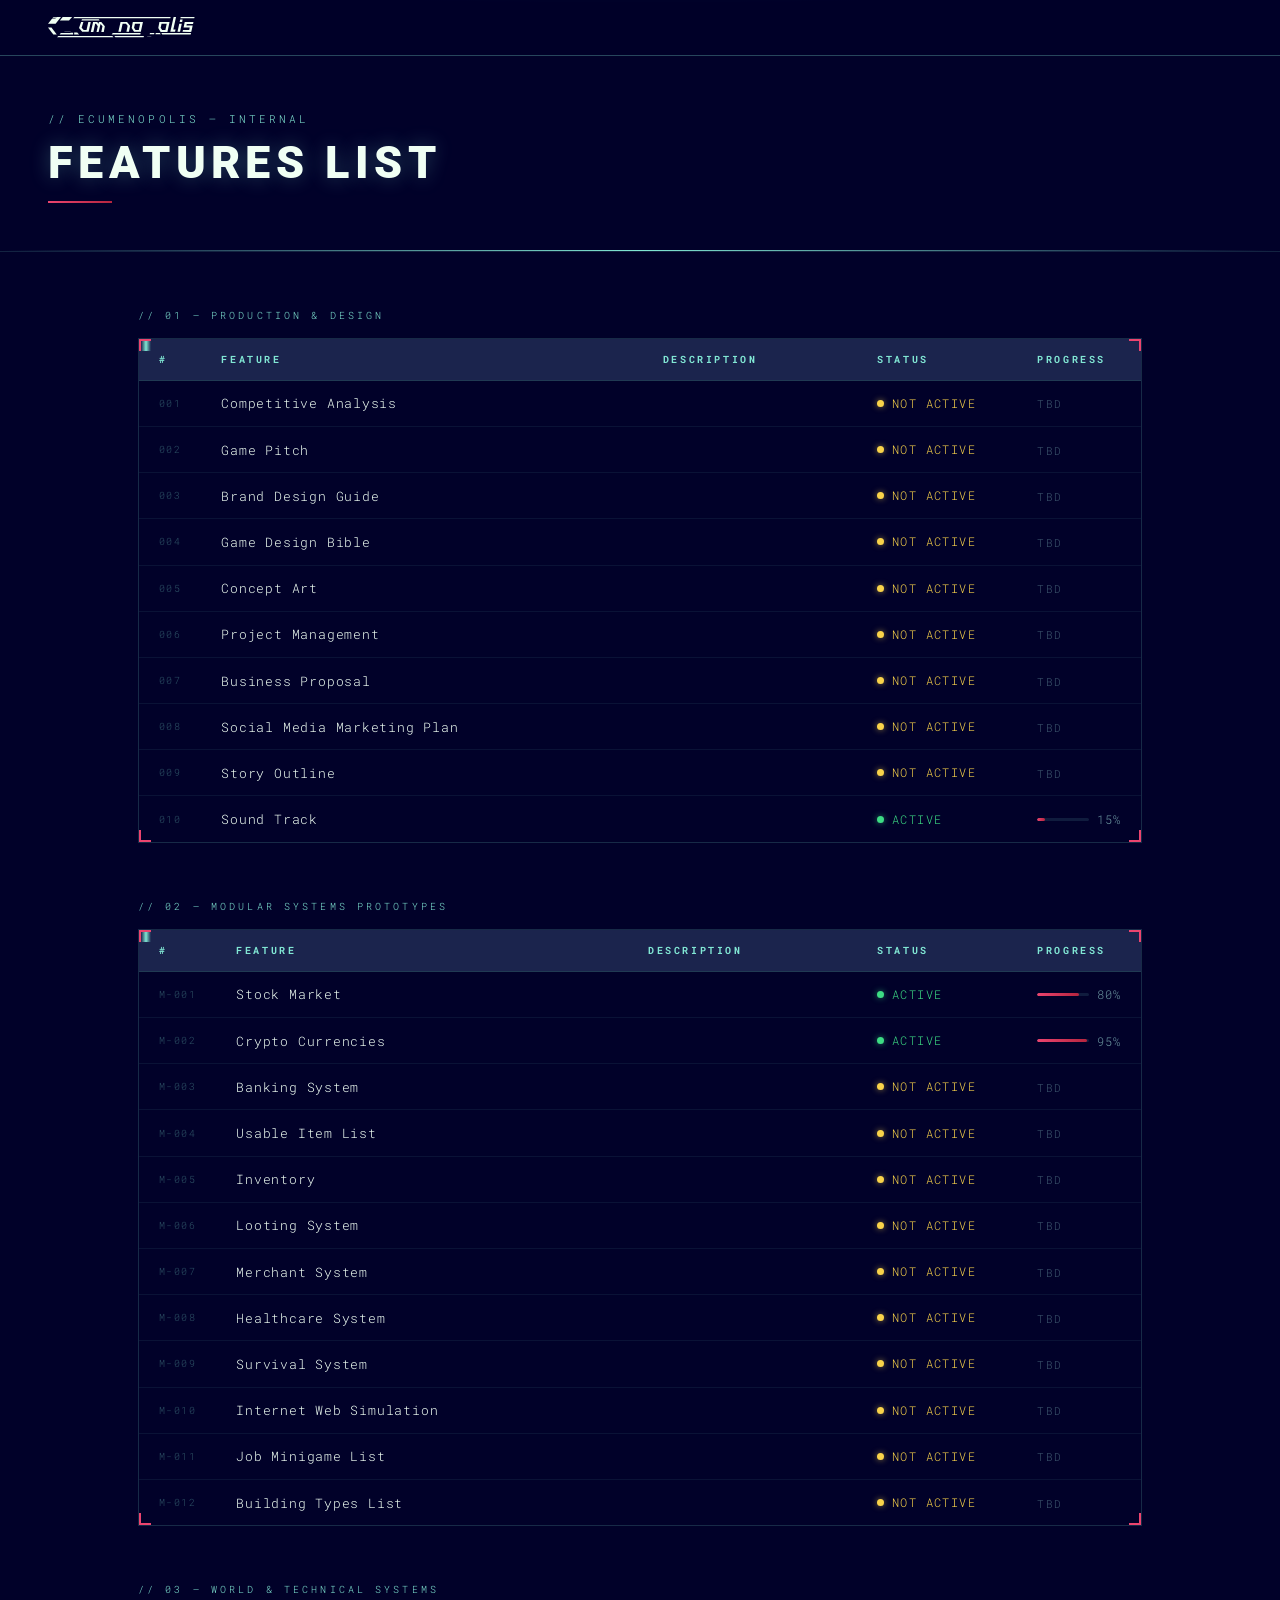
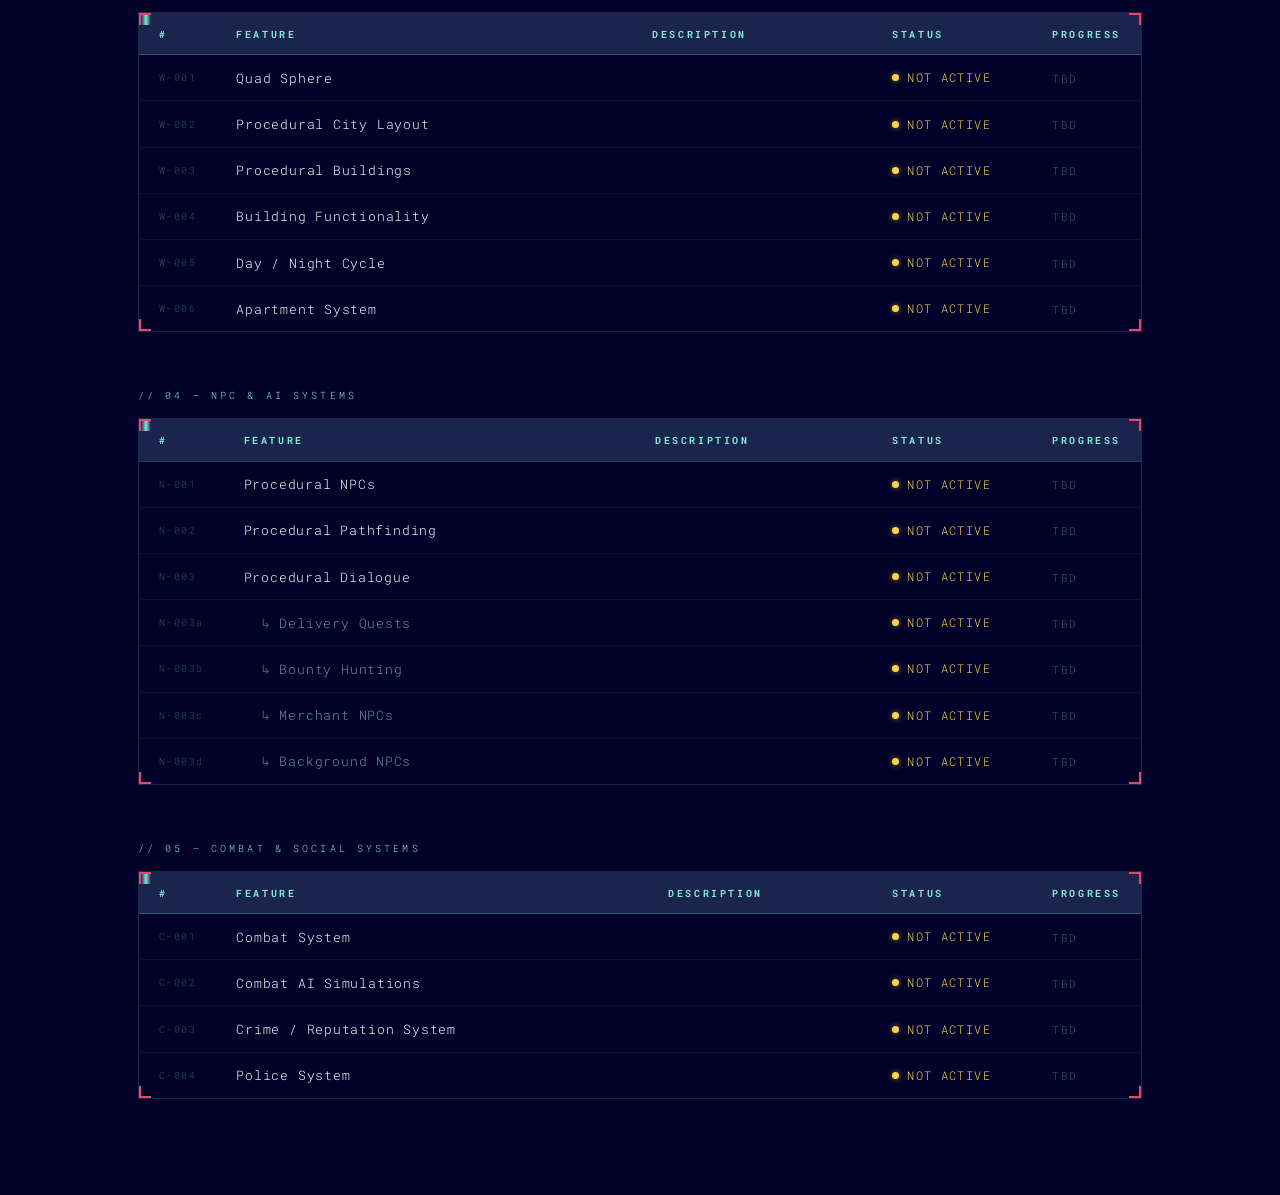
<file: ecumenopolis_features_list.html>
<!DOCTYPE html>
<html lang="en">
<head>
<meta charset="UTF-8" />
<meta name="viewport" content="width=device-width, initial-scale=1.0" />
<title>Ecumenopolis — Features List</title>
<link rel="preconnect" href="https://fonts.googleapis.com" />
<link rel="preconnect" href="https://fonts.gstatic.com" crossorigin />
<link href="https://fonts.googleapis.com/css2?family=Roboto:wght@300;400;700&family=Roboto+Mono:wght@400;700&display=swap" rel="stylesheet" />
<style>
  :root {
    --col-bg:        #010129;
    --col-surface:   #1b244d;
    --col-dark-brey: #3a5056;
    --col-pale-blue: #68919c;
    --col-teal:      #81e7d4;
    --col-burn-red:  #b5253f;
    --col-hot-pink:  #eb446f;
    --col-orange:    #f09234;
    --col-yellow:    #f9d34a;
    --col-peach:     #f5c289;
    --col-off-white: #f0fff4;
    --font-main: 'Roboto', sans-serif;
    --font-mono: 'Roboto Mono', monospace;
  }

  *, *::before, *::after { box-sizing: border-box; margin: 0; padding: 0; }
  html { scroll-behavior: smooth; }

  body {
    background: var(--col-bg);
    color: var(--col-off-white);
    font-family: var(--font-main);
    font-weight: 300;
    min-height: 100vh;
    overflow-x: hidden;
  }

  /* ── NAV ── */
  .nav {
    position: fixed;
    top: 0; left: 0; right: 0;
    z-index: 100;
    display: flex;
    align-items: center;
    padding: 0 3rem;
    height: 56px;
    background: rgba(1, 1, 41, 0.92);
    border-bottom: 1px solid rgba(129, 231, 212, 0.3);
    backdrop-filter: blur(8px);
  }
  .nav__logo-img {
    height: 22px;
    width: auto;
    display: block;
  }

  /* ── PAGE HEADER ── */
  .page-header {
    padding: 7rem 3rem 3rem;
    border-bottom: 1px solid rgba(129, 231, 212, 0.15);
    position: relative;
  }
  .page-header::after {
    content: '';
    position: absolute;
    bottom: 0; left: 0; right: 0;
    height: 1px;
    background: linear-gradient(90deg, transparent, var(--col-teal), transparent);
  }
  .page-header__label {
    font-family: var(--font-mono);
    font-size: 0.68rem;
    letter-spacing: 0.28em;
    color: var(--col-teal);
    margin-bottom: 0.6rem;
    text-transform: uppercase;
  }
  .page-header__title {
    font-size: clamp(1.6rem, 4vw, 2.8rem);
    font-weight: 900;
    letter-spacing: 0.12em;
    text-transform: uppercase;
    color: var(--col-off-white);
    text-shadow: 0 0 20px rgba(129, 231, 212, 0.3);
    margin-bottom: 0.75rem;
  }
  .page-header__divider {
    width: 64px;
    height: 2px;
    background: linear-gradient(90deg, var(--col-hot-pink), var(--col-burn-red));
  }

  /* ── MAIN CONTENT ── */
  .content {
    max-width: 1100px;
    margin: 0 auto;
    padding: 3.5rem 3rem 6rem;
    display: flex;
    flex-direction: column;
    gap: 3.5rem;
  }

  /* ── SECTION LABEL ── */
  .section-label {
    font-family: var(--font-mono);
    font-size: 0.65rem;
    letter-spacing: 0.3em;
    color: var(--col-teal);
    text-transform: uppercase;
    margin-bottom: 1rem;
  }

  /* ── TABLE ── */
  .table-wrap {
    border: 1px solid rgba(129, 231, 212, 0.18);
    position: relative;
  }
  .table-wrap::before {
    content: '';
    position: absolute;
    top: 0; left: 0; right: 0;
    height: 1px;
    background: linear-gradient(90deg, transparent, var(--col-teal), transparent);
  }

  table {
    width: 100%;
    border-collapse: collapse;
    font-family: var(--font-mono);
    font-size: 0.8rem;
  }

  thead tr {
    background: var(--col-surface);
    border-bottom: 1px solid rgba(129, 231, 212, 0.25);
  }

  thead th {
    padding: 0.85rem 1.25rem;
    text-align: left;
    font-size: 0.65rem;
    letter-spacing: 0.25em;
    color: var(--col-teal);
    text-transform: uppercase;
    font-weight: 700;
  }

  tbody tr {
    border-bottom: 1px solid rgba(129, 231, 212, 0.08);
    transition: background 0.15s;
  }
  tbody tr:last-child { border-bottom: none; }
  tbody tr:hover { background: rgba(129, 231, 212, 0.04); }

  /* Complete rows dimmed */
  tbody tr.complete {
    opacity: 0.45;
  }

  td {
    padding: 0.85rem 1.25rem;
    vertical-align: middle;
  }

  .td-index {
    color: rgba(129, 231, 212, 0.35);
    font-size: 0.6rem;
    letter-spacing: 0.15em;
    width: 48px;
    white-space: nowrap;
  }

  .td-name {
    color: var(--col-off-white);
    letter-spacing: 0.06em;
    font-size: 0.82rem;
  }
  .td-name.sub {
    color: var(--col-pale-blue);
    padding-left: 2.25rem;
  }
  .td-name.sub::before {
    content: '↳';
    margin-right: 0.5rem;
    color: rgba(129, 231, 212, 0.4);
  }

  .td-desc {
    color: var(--col-pale-blue);
    font-size: 0.75rem;
    letter-spacing: 0.03em;
    max-width: 340px;
    line-height: 1.5;
  }

  .td-status {
    white-space: nowrap;
    width: 160px;
  }

  .td-progress {
    width: 90px;
    font-size: 0.75rem;
    color: var(--col-pale-blue);
    letter-spacing: 0.08em;
    white-space: nowrap;
  }

  /* ── STATUS DOTS ── */
  .status {
    display: flex;
    align-items: center;
    gap: 0.5rem;
    font-size: 0.72rem;
    letter-spacing: 0.12em;
    text-transform: uppercase;
  }
  .dot {
    width: 7px;
    height: 7px;
    border-radius: 50%;
    flex-shrink: 0;
  }
  .dot--not-active { background: var(--col-yellow); box-shadow: 0 0 6px rgba(249,211,74,0.6); }
  .dot--active     { background: #3ddc84; box-shadow: 0 0 6px rgba(61,220,132,0.6); }
  .dot--complete   { background: #4a5568; }

  .status--not-active { color: var(--col-yellow); }
  .status--active     { color: #3ddc84; }
  .status--complete   { color: #4a5568; }

  /* ── CORNER ACCENTS ── */
  .corner-box {
    position: relative;
  }
  .corner-box::before,
  .corner-box::after,
  .corner-box .c3,
  .corner-box .c4 {
    content: '';
    position: absolute;
    width: 12px;
    height: 12px;
    border-color: var(--col-hot-pink);
    border-style: solid;
  }
  .corner-box::before { top: 0; left: 0; border-width: 2px 0 0 2px; }
  .corner-box::after  { top: 0; right: 0; border-width: 2px 2px 0 0; }
  .corner-box .c3     { bottom: 0; left: 0; border-width: 0 0 2px 2px; }
  .corner-box .c4     { bottom: 0; right: 0; border-width: 0 2px 2px 0; }

  /* ── SCAN LINE ── */
  .scan-wrap {
    position: fixed;
    inset: 0;
    pointer-events: none;
    z-index: 0;
    overflow: hidden;
  }
  .scan-line {
    position: absolute;
    top: 0; left: 0; right: 0;
    height: 2px;
    background: linear-gradient(90deg, transparent, rgba(129,231,212,0.12), transparent);
    animation: scan 18s linear infinite;
  }
  @keyframes scan {
    0%   { top: 0%; opacity: 1; }
    49%  { opacity: 1; }
    50%  { top: 100%; opacity: 0; }
    51%  { top: 0%; opacity: 0; }
    52%  { opacity: 1; }
    100% { top: 100%; opacity: 1; }
  }

  /* ── PROGRESS BAR INLINE ── */
  .progress-bar-wrap {
    display: flex;
    align-items: center;
    gap: 0.5rem;
  }
  .progress-bar {
    width: 52px;
    height: 3px;
    background: rgba(129,231,212,0.12);
    border-radius: 2px;
    overflow: hidden;
  }
  .progress-bar__fill {
    height: 100%;
    background: linear-gradient(90deg, var(--col-hot-pink), var(--col-burn-red));
    border-radius: 2px;
  }
  .progress-tbd {
    color: rgba(104, 145, 156, 0.6);
    font-size: 0.68rem;
    letter-spacing: 0.15em;
  }
</style>
</head>
<body>

<div class="scan-wrap"><div class="scan-line"></div></div>

<!-- NAV -->
<nav class="nav">
  <a class="nav__logo" href="#">
    <svg class="nav__logo-img" viewBox="0 0 2492 373" fill="none" xmlns="http://www.w3.org/2000/svg" style="height:22px;width:auto;">
      <path d="M382.676 249.041L394.718 261.041H426V265.041H393.064L381.023 253.041H279V249.041H382.676Z" fill="#F0FFF4"/><path d="M1715.72 326.041L1724.22 333.041H1751V337.041H1722.78L1714.28 330.041H1682V326.041H1715.72Z" fill="#F0FFF4"/><path d="M58 180.041L0 180.043L90 296.041H149L58 180.041Z" fill="#F0FFF4"/><path d="M576 38.0412H859L877 61.0412H568L576 38.0412Z" fill="#F0FFF4"/><path d="M447.001 0.0412102H2079L2074 23.0412H427L447.001 0.0412102Z" fill="#F0FFF4"/><path d="M175 321.041H1092L1110 345.041H154L175 321.041Z" fill="#F0FFF4"/><path d="M1125 321.041H1627L1622 345.041H1143L1125 321.041Z" fill="#F0FFF4"/><path d="M217 273.041H426V296.041H197L217 273.041Z" fill="#F0FFF4"/><path d="M1099 273.041H1570.5L1565.5 296.041H1079L1099 273.041Z" fill="#F0FFF4"/><path d="M1922.5 273.041H2424.5L2419.5 296.041H1937L1922.5 273.041Z" fill="#F0FFF4"/><path d="M1728.5 269.541L1804 270.041L1799 292.041H1724L1728.5 269.541Z" fill="#F0FFF4"/><path d="M2249.5 0.0412102H2485L2480 23.0412H2245L2249.5 0.0412102Z" fill="#F0FFF4"/><path d="M1827.5 270.041L1897 270.575L1912 294.041L1823 292.541L1827.5 270.041Z" fill="#F0FFF4"/><path d="M356 60.0412H201L249 0.0056165L409 0L356 60.0412Z" fill="#F0FFF4"/><path d="M495.864 263.541L443.864 263.539V296.539H526.861L495.864 263.541Z" fill="#F0FFF4"/><path d="M561 84.0412H600L570.5 180.403L605.41 219.672H653.414L683.143 84.0412H725.414L688.658 252.041H580.432L526 187.321L561 84.0412Z" fill="#F0FFF4"/><path d="M1372.5 252.041H1330L1350 148.761L1322 116.41L1265 116.41L1235.27 252.041H1193L1229.76 84.0412H1340L1392.41 148.761L1372.5 252.041Z" fill="#F0FFF4"/><path d="M945.993 253.458L904.007 253.441L923.634 156.941L890.634 116.941L858 255.041H823L844.001 156.441L814.759 115.107L799.407 115.107L769.001 253.963L726 254.04L764.001 83.9772L834.993 83.9772L856.501 115.688L862.993 83.9628L904.007 84.4577L963.994 156.941L945.993 253.458Z" fill="#F0FFF4"/><path d="M1419 187.96L1438 84.0412L1610 84.0412L1574 252.041L1459 252.041L1419 187.96ZM1561.83 115.358L1473.72 115.358L1472.54 120.828L1459.12 181.993L1483.5 220.778H1539.37L1561.83 115.358Z" fill="#F0FFF4"/><path d="M1870 187.96L1889 84.0412L2061 84.0412L2024.86 252.455L1910.12 252.455L1870 187.96ZM2012.83 115.358L1924.72 115.358L1923.54 120.828L1910.12 181.993L1934.5 220.778H1990.37L2012.83 115.358Z" fill="#F0FFF4"/><path d="M2267.91 115.541L2238.79 252.041H2196L2225.91 115.541H2267.91Z" fill="#F0FFF4"/><path fill-rule="evenodd" clip-rule="evenodd" d="M2241 43.0412H2282.29L2274.94 83.5393H2232.94L2241 43.0412Z" fill="#F0FFF4"/><path fill-rule="evenodd" clip-rule="evenodd" d="M2171 0.0412102L2124.8 212.041H2163.17L2154 252.041H2074L2130 0.0412102H2171Z" fill="#F0FFF4"/><path d="M2318.51 85.0412H2466.51L2459.01 120.041H2352.01L2348.01 143.541H2453.51L2430.01 252.041L2408.51 252.541L2281 252.041L2289 219.041H2395L2403 178.041L2299 176.041L2318.51 85.0412Z" fill="#F0FFF4"/><path d="M129 116.041H0L64.3281 34.0412H120.016L126 30.0412H67.4658L72.957 23.0412H132.016L138 19.0412H76.0947L81.5859 12.0412H145.016L151 8.04121H84.7246L91 0.0412102H220L129 116.041Z" fill="#F0FFF4"/>
    </svg>
  </a>
</nav>

<!-- PAGE HEADER -->
<header class="page-header">
  <div class="page-header__label">// ECUMENOPOLIS — INTERNAL</div>
  <div class="page-header__title">Features List</div>
  <div class="page-header__divider"></div>
</header>

<!-- CONTENT -->
<main class="content">

  <!-- ── PRODUCTION & DESIGN ── -->
  <section>
    <div class="section-label">// 01 — Production &amp; Design</div>
    <div class="table-wrap corner-box">
      <span class="c3"></span><span class="c4"></span>
      <table>
        <thead>
          <tr>
            <th>#</th>
            <th>Feature</th>
            <th>Description</th>
            <th>Status</th>
            <th>Progress</th>
          </tr>
        </thead>
        <tbody>

          <tr>
            <td class="td-index">001</td>
            <td class="td-name">Competitive Analysis</td>
            <td class="td-desc"></td>
            <td class="td-status">
              <div class="status status--not-active">
                <span class="dot dot--not-active"></span> Not Active
              </div>
            </td>
            <td class="td-progress"><span class="progress-tbd">TBD</span></td>
          </tr>

          <tr>
            <td class="td-index">002</td>
            <td class="td-name">Game Pitch</td>
            <td class="td-desc"></td>
            <td class="td-status">
              <div class="status status--not-active">
                <span class="dot dot--not-active"></span> Not Active
              </div>
            </td>
            <td class="td-progress"><span class="progress-tbd">TBD</span></td>
          </tr>

          <tr>
            <td class="td-index">003</td>
            <td class="td-name">Brand Design Guide</td>
            <td class="td-desc"></td>
            <td class="td-status">
              <div class="status status--not-active">
                <span class="dot dot--not-active"></span> Not Active
              </div>
            </td>
            <td class="td-progress"><span class="progress-tbd">TBD</span></td>
          </tr>

          <tr>
            <td class="td-index">004</td>
            <td class="td-name">Game Design Bible</td>
            <td class="td-desc"></td>
            <td class="td-status">
              <div class="status status--not-active">
                <span class="dot dot--not-active"></span> Not Active
              </div>
            </td>
            <td class="td-progress"><span class="progress-tbd">TBD</span></td>
          </tr>

          <tr>
            <td class="td-index">005</td>
            <td class="td-name">Concept Art</td>
            <td class="td-desc"></td>
            <td class="td-status">
              <div class="status status--not-active">
                <span class="dot dot--not-active"></span> Not Active
              </div>
            </td>
            <td class="td-progress"><span class="progress-tbd">TBD</span></td>
          </tr>

          <tr>
            <td class="td-index">006</td>
            <td class="td-name">Project Management</td>
            <td class="td-desc"></td>
            <td class="td-status">
              <div class="status status--not-active">
                <span class="dot dot--not-active"></span> Not Active
              </div>
            </td>
            <td class="td-progress"><span class="progress-tbd">TBD</span></td>
          </tr>

          <tr>
            <td class="td-index">007</td>
            <td class="td-name">Business Proposal</td>
            <td class="td-desc"></td>
            <td class="td-status">
              <div class="status status--not-active">
                <span class="dot dot--not-active"></span> Not Active
              </div>
            </td>
            <td class="td-progress"><span class="progress-tbd">TBD</span></td>
          </tr>

          <tr>
            <td class="td-index">008</td>
            <td class="td-name">Social Media Marketing Plan</td>
            <td class="td-desc"></td>
            <td class="td-status">
              <div class="status status--not-active">
                <span class="dot dot--not-active"></span> Not Active
              </div>
            </td>
            <td class="td-progress"><span class="progress-tbd">TBD</span></td>
          </tr>

          <tr>
            <td class="td-index">009</td>
            <td class="td-name">Story Outline</td>
            <td class="td-desc"></td>
            <td class="td-status">
              <div class="status status--not-active">
                <span class="dot dot--not-active"></span> Not Active
              </div>
            </td>
            <td class="td-progress"><span class="progress-tbd">TBD</span></td>
          </tr>

          <tr>
            <td class="td-index">010</td>
            <td class="td-name">Sound Track</td>
            <td class="td-desc"></td>
            <td class="td-status">
              <div class="status status--active">
                <span class="dot dot--active"></span> Active
              </div>
            </td>
            <td class="td-progress">
              <div class="progress-bar-wrap">
                <div class="progress-bar"><div class="progress-bar__fill" style="width:15%"></div></div>
                15%
              </div>
            </td>
          </tr>

        </tbody>
      </table>
    </div>
  </section>

  <!-- ── MODULAR SYSTEMS ── -->
  <section>
    <div class="section-label">// 02 — Modular Systems Prototypes</div>
    <div class="table-wrap corner-box">
      <span class="c3"></span><span class="c4"></span>
      <table>
        <thead>
          <tr>
            <th>#</th>
            <th>Feature</th>
            <th>Description</th>
            <th>Status</th>
            <th>Progress</th>
          </tr>
        </thead>
        <tbody>

          <tr>
            <td class="td-index">M-001</td>
            <td class="td-name">Stock Market</td>
            <td class="td-desc"></td>
            <td class="td-status">
              <div class="status status--active">
                <span class="dot dot--active"></span> Active
              </div>
            </td>
            <td class="td-progress">
              <div class="progress-bar-wrap">
                <div class="progress-bar"><div class="progress-bar__fill" style="width:80%"></div></div>
                80%
              </div>
            </td>
          </tr>

          <tr>
            <td class="td-index">M-002</td>
            <td class="td-name">Crypto Currencies</td>
            <td class="td-desc"></td>
            <td class="td-status">
              <div class="status status--active">
                <span class="dot dot--active"></span> Active
              </div>
            </td>
            <td class="td-progress">
              <div class="progress-bar-wrap">
                <div class="progress-bar"><div class="progress-bar__fill" style="width:95%"></div></div>
                95%
              </div>
            </td>
          </tr>

          <tr>
            <td class="td-index">M-003</td>
            <td class="td-name">Banking System</td>
            <td class="td-desc"></td>
            <td class="td-status">
              <div class="status status--not-active">
                <span class="dot dot--not-active"></span> Not Active
              </div>
            </td>
            <td class="td-progress"><span class="progress-tbd">TBD</span></td>
          </tr>

          <tr>
            <td class="td-index">M-004</td>
            <td class="td-name">Usable Item List</td>
            <td class="td-desc"></td>
            <td class="td-status">
              <div class="status status--not-active">
                <span class="dot dot--not-active"></span> Not Active
              </div>
            </td>
            <td class="td-progress"><span class="progress-tbd">TBD</span></td>
          </tr>

          <tr>
            <td class="td-index">M-005</td>
            <td class="td-name">Inventory</td>
            <td class="td-desc"></td>
            <td class="td-status">
              <div class="status status--not-active">
                <span class="dot dot--not-active"></span> Not Active
              </div>
            </td>
            <td class="td-progress"><span class="progress-tbd">TBD</span></td>
          </tr>

          <tr>
            <td class="td-index">M-006</td>
            <td class="td-name">Looting System</td>
            <td class="td-desc"></td>
            <td class="td-status">
              <div class="status status--not-active">
                <span class="dot dot--not-active"></span> Not Active
              </div>
            </td>
            <td class="td-progress"><span class="progress-tbd">TBD</span></td>
          </tr>

          <tr>
            <td class="td-index">M-007</td>
            <td class="td-name">Merchant System</td>
            <td class="td-desc"></td>
            <td class="td-status">
              <div class="status status--not-active">
                <span class="dot dot--not-active"></span> Not Active
              </div>
            </td>
            <td class="td-progress"><span class="progress-tbd">TBD</span></td>
          </tr>

          <tr>
            <td class="td-index">M-008</td>
            <td class="td-name">Healthcare System</td>
            <td class="td-desc"></td>
            <td class="td-status">
              <div class="status status--not-active">
                <span class="dot dot--not-active"></span> Not Active
              </div>
            </td>
            <td class="td-progress"><span class="progress-tbd">TBD</span></td>
          </tr>

          <tr>
            <td class="td-index">M-009</td>
            <td class="td-name">Survival System</td>
            <td class="td-desc"></td>
            <td class="td-status">
              <div class="status status--not-active">
                <span class="dot dot--not-active"></span> Not Active
              </div>
            </td>
            <td class="td-progress"><span class="progress-tbd">TBD</span></td>
          </tr>

          <tr>
            <td class="td-index">M-010</td>
            <td class="td-name">Internet Web Simulation</td>
            <td class="td-desc"></td>
            <td class="td-status">
              <div class="status status--not-active">
                <span class="dot dot--not-active"></span> Not Active
              </div>
            </td>
            <td class="td-progress"><span class="progress-tbd">TBD</span></td>
          </tr>

          <tr>
            <td class="td-index">M-011</td>
            <td class="td-name">Job Minigame List</td>
            <td class="td-desc"></td>
            <td class="td-status">
              <div class="status status--not-active">
                <span class="dot dot--not-active"></span> Not Active
              </div>
            </td>
            <td class="td-progress"><span class="progress-tbd">TBD</span></td>
          </tr>

          <tr>
            <td class="td-index">M-012</td>
            <td class="td-name">Building Types List</td>
            <td class="td-desc"></td>
            <td class="td-status">
              <div class="status status--not-active">
                <span class="dot dot--not-active"></span> Not Active
              </div>
            </td>
            <td class="td-progress"><span class="progress-tbd">TBD</span></td>
          </tr>

        </tbody>
      </table>
    </div>
  </section>

  <!-- ── WORLD & TECH ── -->
  <section>
    <div class="section-label">// 03 — World &amp; Technical Systems</div>
    <div class="table-wrap corner-box">
      <span class="c3"></span><span class="c4"></span>
      <table>
        <thead>
          <tr>
            <th>#</th>
            <th>Feature</th>
            <th>Description</th>
            <th>Status</th>
            <th>Progress</th>
          </tr>
        </thead>
        <tbody>

          <tr>
            <td class="td-index">W-001</td>
            <td class="td-name">Quad Sphere</td>
            <td class="td-desc"></td>
            <td class="td-status">
              <div class="status status--not-active">
                <span class="dot dot--not-active"></span> Not Active
              </div>
            </td>
            <td class="td-progress"><span class="progress-tbd">TBD</span></td>
          </tr>

          <tr>
            <td class="td-index">W-002</td>
            <td class="td-name">Procedural City Layout</td>
            <td class="td-desc"></td>
            <td class="td-status">
              <div class="status status--not-active">
                <span class="dot dot--not-active"></span> Not Active
              </div>
            </td>
            <td class="td-progress"><span class="progress-tbd">TBD</span></td>
          </tr>

          <tr>
            <td class="td-index">W-003</td>
            <td class="td-name">Procedural Buildings</td>
            <td class="td-desc"></td>
            <td class="td-status">
              <div class="status status--not-active">
                <span class="dot dot--not-active"></span> Not Active
              </div>
            </td>
            <td class="td-progress"><span class="progress-tbd">TBD</span></td>
          </tr>

          <tr>
            <td class="td-index">W-004</td>
            <td class="td-name">Building Functionality</td>
            <td class="td-desc"></td>
            <td class="td-status">
              <div class="status status--not-active">
                <span class="dot dot--not-active"></span> Not Active
              </div>
            </td>
            <td class="td-progress"><span class="progress-tbd">TBD</span></td>
          </tr>

          <tr>
            <td class="td-index">W-005</td>
            <td class="td-name">Day / Night Cycle</td>
            <td class="td-desc"></td>
            <td class="td-status">
              <div class="status status--not-active">
                <span class="dot dot--not-active"></span> Not Active
              </div>
            </td>
            <td class="td-progress"><span class="progress-tbd">TBD</span></td>
          </tr>

          <tr>
            <td class="td-index">W-006</td>
            <td class="td-name">Apartment System</td>
            <td class="td-desc"></td>
            <td class="td-status">
              <div class="status status--not-active">
                <span class="dot dot--not-active"></span> Not Active
              </div>
            </td>
            <td class="td-progress"><span class="progress-tbd">TBD</span></td>
          </tr>

        </tbody>
      </table>
    </div>
  </section>

  <!-- ── NPC & AI ── -->
  <section>
    <div class="section-label">// 04 — NPC &amp; AI Systems</div>
    <div class="table-wrap corner-box">
      <span class="c3"></span><span class="c4"></span>
      <table>
        <thead>
          <tr>
            <th>#</th>
            <th>Feature</th>
            <th>Description</th>
            <th>Status</th>
            <th>Progress</th>
          </tr>
        </thead>
        <tbody>

          <tr>
            <td class="td-index">N-001</td>
            <td class="td-name">Procedural NPCs</td>
            <td class="td-desc"></td>
            <td class="td-status">
              <div class="status status--not-active">
                <span class="dot dot--not-active"></span> Not Active
              </div>
            </td>
            <td class="td-progress"><span class="progress-tbd">TBD</span></td>
          </tr>

          <tr>
            <td class="td-index">N-002</td>
            <td class="td-name">Procedural Pathfinding</td>
            <td class="td-desc"></td>
            <td class="td-status">
              <div class="status status--not-active">
                <span class="dot dot--not-active"></span> Not Active
              </div>
            </td>
            <td class="td-progress"><span class="progress-tbd">TBD</span></td>
          </tr>

          <tr>
            <td class="td-index">N-003</td>
            <td class="td-name">Procedural Dialogue</td>
            <td class="td-desc"></td>
            <td class="td-status">
              <div class="status status--not-active">
                <span class="dot dot--not-active"></span> Not Active
              </div>
            </td>
            <td class="td-progress"><span class="progress-tbd">TBD</span></td>
          </tr>

          <tr>
            <td class="td-index">N-003a</td>
            <td class="td-name sub">Delivery Quests</td>
            <td class="td-desc"></td>
            <td class="td-status">
              <div class="status status--not-active">
                <span class="dot dot--not-active"></span> Not Active
              </div>
            </td>
            <td class="td-progress"><span class="progress-tbd">TBD</span></td>
          </tr>

          <tr>
            <td class="td-index">N-003b</td>
            <td class="td-name sub">Bounty Hunting</td>
            <td class="td-desc"></td>
            <td class="td-status">
              <div class="status status--not-active">
                <span class="dot dot--not-active"></span> Not Active
              </div>
            </td>
            <td class="td-progress"><span class="progress-tbd">TBD</span></td>
          </tr>

          <tr>
            <td class="td-index">N-003c</td>
            <td class="td-name sub">Merchant NPCs</td>
            <td class="td-desc"></td>
            <td class="td-status">
              <div class="status status--not-active">
                <span class="dot dot--not-active"></span> Not Active
              </div>
            </td>
            <td class="td-progress"><span class="progress-tbd">TBD</span></td>
          </tr>

          <tr>
            <td class="td-index">N-003d</td>
            <td class="td-name sub">Background NPCs</td>
            <td class="td-desc"></td>
            <td class="td-status">
              <div class="status status--not-active">
                <span class="dot dot--not-active"></span> Not Active
              </div>
            </td>
            <td class="td-progress"><span class="progress-tbd">TBD</span></td>
          </tr>

        </tbody>
      </table>
    </div>
  </section>

  <!-- ── COMBAT & SOCIAL ── -->
  <section>
    <div class="section-label">// 05 — Combat &amp; Social Systems</div>
    <div class="table-wrap corner-box">
      <span class="c3"></span><span class="c4"></span>
      <table>
        <thead>
          <tr>
            <th>#</th>
            <th>Feature</th>
            <th>Description</th>
            <th>Status</th>
            <th>Progress</th>
          </tr>
        </thead>
        <tbody>

          <tr>
            <td class="td-index">C-001</td>
            <td class="td-name">Combat System</td>
            <td class="td-desc"></td>
            <td class="td-status">
              <div class="status status--not-active">
                <span class="dot dot--not-active"></span> Not Active
              </div>
            </td>
            <td class="td-progress"><span class="progress-tbd">TBD</span></td>
          </tr>

          <tr>
            <td class="td-index">C-002</td>
            <td class="td-name">Combat AI Simulations</td>
            <td class="td-desc"></td>
            <td class="td-status">
              <div class="status status--not-active">
                <span class="dot dot--not-active"></span> Not Active
              </div>
            </td>
            <td class="td-progress"><span class="progress-tbd">TBD</span></td>
          </tr>

          <tr>
            <td class="td-index">C-003</td>
            <td class="td-name">Crime / Reputation System</td>
            <td class="td-desc"></td>
            <td class="td-status">
              <div class="status status--not-active">
                <span class="dot dot--not-active"></span> Not Active
              </div>
            </td>
            <td class="td-progress"><span class="progress-tbd">TBD</span></td>
          </tr>

          <tr>
            <td class="td-index">C-004</td>
            <td class="td-name">Police System</td>
            <td class="td-desc"></td>
            <td class="td-status">
              <div class="status status--not-active">
                <span class="dot dot--not-active"></span> Not Active
              </div>
            </td>
            <td class="td-progress"><span class="progress-tbd">TBD</span></td>
          </tr>

        </tbody>
      </table>
    </div>
  </section>

</main>

</body>
</html>
</file>
